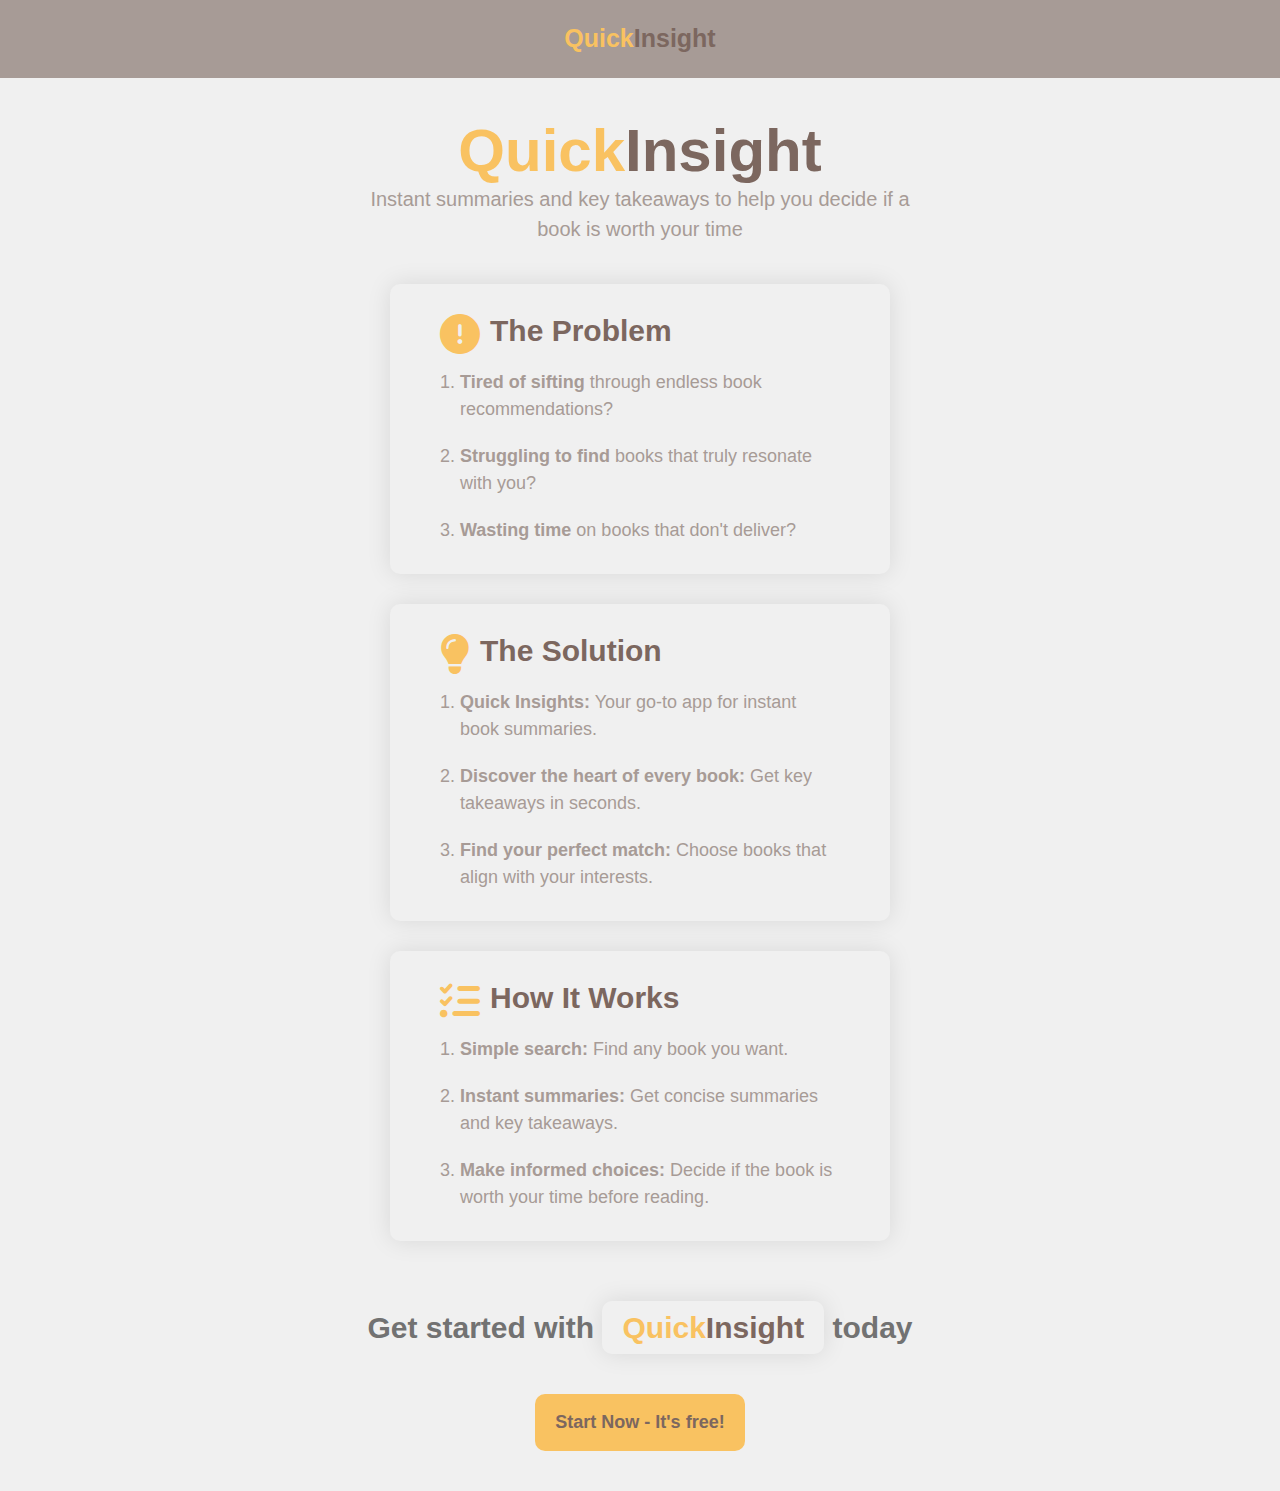
<file: index.html>
<!DOCTYPE html>
<html lang="en">
  <head>
    <meta charset="UTF-8" />
    <meta name="viewport" content="width=device-width, initial-scale=1.0" />
    <title>QuickInsight | Instant book summaries and keytakeaways</title>
    <link
      rel="apple-touch-icon"
      sizes="180x180"
      href="images/apple-touch-icon.png"
    />
    <link
      rel="icon"
      type="image/png"
      sizes="32x32"
      href="images/favicon-32x32.png"
    />
    <link
      rel="icon"
      type="image/png"
      sizes="16x16"
      href="images/favicon-16x16.png"
    />
    <link rel="manifest" href="images/site.webmanifest" />
    <link
      rel="stylesheet"
      href="https://cdnjs.cloudflare.com/ajax/libs/font-awesome/6.6.0/css/all.min.css"
    />
    <link
      rel="stylesheet"
      href="https://cdnjs.cloudflare.com/ajax/libs/font-awesome/6.6.0/css/all.min.css"
    />
    <link rel="stylesheet" href="css/style.css" />
  </head>
  <body>
    <nav class="nav">
      <div class="brand">
        <span class="brand__quick">Quick</span>
        <span class="brand__insight">Insight</span>
      </div>
    </nav>

    <div class="container">
      <div class="hero">
        <h1 class="hero__title">
          <div class="brand">
            <span class="brand__quick">Quick</span>
            <span class="brand__insight">Insight</span>
          </div>
        </h1>
        <p class="hero__subtitle">
          Instant summaries and key takeaways to help you decide if a book is
          worth your time
        </p>
      </div>

      <section class="info">
        <div class="card">
          <header class="header">
            <i class="icon fa-solid fa-circle-exclamation"></i>
            <h2 class="heading">The Problem</h2>
          </header>
          <ol class="list">
            <li>
              <b>Tired of sifting</b> through endless book recommendations?
            </li>
            <li>
              <b>Struggling to find </b> books that truly resonate with you?
            </li>
            <li><b>Wasting time</b> on books that don't deliver?</li>
          </ol>
        </div>
        <div class="card">
          <header class="header">
            <i class="icon fa-solid fa-lightbulb"></i>
            <h2 class="heading">The Solution</h2>
          </header>
          <ol class="list">
            <li>
              <b>Quick Insights:</b> Your go-to app for instant book summaries.
            </li>
            <li>
              <b>Discover the heart of every book:</b> Get key takeaways in
              seconds.
            </li>
            <li>
              <b>Find your perfect match:</b> Choose books that align with your
              interests.
            </li>
          </ol>
        </div>
        <div class="card">
          <header class="header">
            <i class="icon fa-solid fa-list-check"></i>
            <h2 class="heading">How It Works</h2>
          </header>
          <ol class="list">
            <li><b>Simple search:</b> Find any book you want.</li>
            <li>
              <b>Instant summaries:</b> Get concise summaries and key takeaways.
            </li>
            <li>
              <b>Make informed choices:</b> Decide if the book is worth your
              time before reading.
            </li>
          </ol>
        </div>
      </section>

      <section class="cta">
        <h2>
          Get started with
          <span class="cta__brand"
            ><span class="quick">Quick</span
            ><span class="insight">Insight</span></span
          >
          today
        </h2>
        <a href="./app.html" class="button cta__button"
          >Start Now &dash; It's free!</a
        >
      </section>
    </div>
  </body>
</html>
</file>
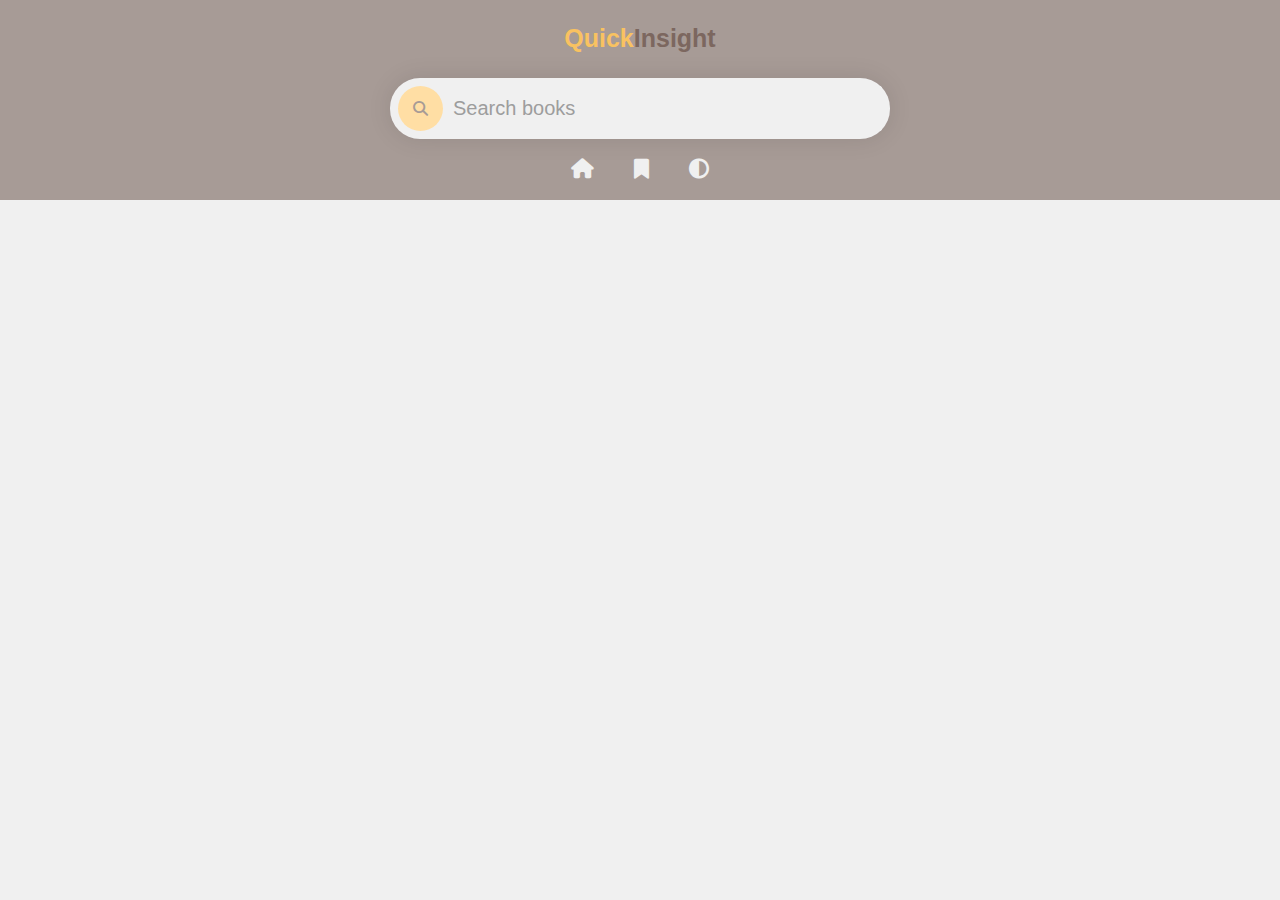
<file: app.html>
<!DOCTYPE html>
<html lang="en">
  <head>
    <meta charset="UTF-8" />
    <meta name="viewport" content="width=device-width, initial-scale=1.0" />
    <title>QuickInsight | App</title>
    <link
      rel="apple-touch-icon"
      sizes="180x180"
      href="images/apple-touch-icon.png"
    />
    <link
      rel="icon"
      type="image/png"
      sizes="32x32"
      href="images/favicon-32x32.png"
    />
    <link
      rel="icon"
      type="image/png"
      sizes="16x16"
      href="images/favicon-16x16.png"
    />
    <link rel="manifest" href="images/site.webmanifest" />
    <link
      rel="stylesheet"
      href="https://cdnjs.cloudflare.com/ajax/libs/font-awesome/6.6.0/css/all.min.css"
    />
    <link
      rel="stylesheet"
      href="https://cdnjs.cloudflare.com/ajax/libs/font-awesome/6.6.0/css/all.min.css"
    />
    <link rel="stylesheet" href="css/style.css" />
    <script type="importmap" defer>
      {
        "imports": {
          "@google/generative-ai": "https://esm.run/@google/generative-ai"
        }
      }
    </script>
    <script src="./js/app.js" type="module" defer></script>
  </head>
  <body>
    <nav class="nav">
      <div class="brand">
        <span class="brand__quick">Quick</span>
        <span class="brand__insight">Insight</span>
      </div>

      <div class="input">
        <i class="input__icon icon fa-solid fa-magnifying-glass"></i>
        <input class="input__text" type="text" placeholder="Search books" />
      </div>

      <ul class="nav__list">
        <li class="nav__item" id="home">
          <a href="index.html"><i class="icon fa-solid fa-house"></i></a>
        </li>
        <li class="nav__item" id="bookmarks">
          <i class="icon fa-solid fa-bookmark"></i>
        </li>
        <li class="nav__item" id="dark-mode">
          <i class="icon fa-solid fa-circle-half-stroke"></i>
        </li>
      </ul>
    </nav>

    <main class="main grid"></main>
  </body>
</html>
</file>
<file: css/style.css>
@import url("https://fonts.googleapis.com/css2?family=Inter:ital,opsz,wght@0,14..32,100..900;1,14..32,100..900&display=swap");

*,
*::before,
*::after {
  box-sizing: border-box;
  margin: 0;
  padding: 0;
}

/* Variables */
:root {
  --color-black: #222222;
  --color-white: #f0f0f0;
  --color-gray-light: #d4d4d4;
  --color-gray-dark: #9d9d9d;
  --color-brown-dark: #7c675f;
  --color-brown-light: #a79b96;
  --color-yellow-dark: rgb(249, 194, 97);
  --color-yellow-light: rgb(255, 222, 164);
  --box-shadow: 0 0 25px rgba(0, 0, 0, 0.1);
  --border-radius: 10px;
}

html {
  font-size: 62.5%;
}

body {
  font-family: sans-serif;
  line-height: 1.5;
  background: var(--color-white);
}

body.dark-mode {
  --color-white: #222222;
  --color-black: #f0f0f0;
  --color-gray-dark: #d4d4d4;
  --color-gray-light: #9d9d9d;
  --color-brown-light: #7c675f;
  --color-brown-dark: #a79b96;
  --color-yellow-light: rgb(249, 194, 97);
  --color-yellow-dark: rgb(255, 222, 164);
}

body.dark-mode .button {
  background: rgb(249, 194, 97);
  color: #7c675f;
}

body.dark-mode .button:hover {
  background: rgb(255, 222, 164);
}

/* Typography */
h1,
h2,
h3 {
  line-height: 1.1;
}

h1 {
  font-size: 6rem;
}

h2 {
  font-size: 4rem;
}

h3 {
  font-size: 3rem;
}

p {
  font-size: 2rem;
}

/* Container */
.container {
  max-width: 1300px;
  margin: 0 auto;
  padding: 4rem;
}

/* Grid */
.grid {
  display: grid;
  grid-template-columns: repeat(auto-fit, minmax(130px, 1fr));
  gap: 6rem;
}

/* Main */
.main {
  max-width: 130rem;
  margin: 0 auto;
  padding: 6rem;
}

/* Icon */
.icon {
  font-size: 4rem;
}

/* Brand */
.brand {
  font-size: 2rem;
  font-weight: bold;
  display: flex;
}

.brand__quick {
  color: var(--color-yellow-dark);
}

.brand__insight {
  color: var(--color-brown-dark);
}

/* Button */
.button {
  background: var(--color-yellow-dark);
  border-radius: var(--border-radius);
  border: none;
  color: var(--color-brown);
  cursor: pointer;
  font-size: 2rem;
  padding: 2rem 2.5rem;
  text-decoration: none;
  transition: 0.3s;
}

.button .icon {
  margin-right: 1rem;
  font-size: 2rem;
}

.button:hover {
  background: var(--color-yellow-light);
  color: var(--color-brown);
}

/* Input */
.input {
  background: var(--color-white);
  border-radius: 30px;
  box-shadow: var(--box-shadow);
  display: flex;
  padding: 0.8rem;
  transition: 0.3s;
  overflow: hidden;
}

.input:hover {
  transform: translateY(-7px);
}

.input__icon {
  background: var(--color-yellow-light);
  color: var(--color-brown-light);
  border-radius: 50%;
  font-size: 1.5rem;
  margin-right: 1rem;
  padding: 1.5rem;
}

.input__text {
  background: var(--color-white);
  color: var(--color-brown-dark);
  border: none;
  font-size: 2rem;
  outline: none;
  width: 100%;
}

.input__text::placeholder {
  color: var(--color-gray-dark);
}

/* Nav */
.nav {
  background: var(--color-brown-light);
  align-items: center;
  display: flex;
  flex-direction: column;
  gap: 2rem;
  justify-content: center;
  padding: 2rem;
}

.nav .brand {
  font-size: 2.5rem;
}

.nav__list {
  display: flex;
  gap: 4rem;
  list-style: none;
}

.nav__item {
  cursor: pointer;
}

.nav__item:hover .icon {
  color: var(--color-yellow-dark);
}

.nav__item .icon {
  font-size: 2rem;
  transition: 0.3s;
  color: var(--color-white);
}

.nav .input {
  align-self: stretch;
  margin: 0 auto;
  width: 100%;
  max-width: 50rem;
}

@media screen and (min-width: 1300px) {
  .nav {
    flex-direction: row;
    justify-content: space-between;
  }
}

/* Header */
.header {
  display: flex;
  margin-bottom: 1.5rem;
  color: var(--color-brown-dark);
}

.header .icon {
  margin-right: 1rem;
  color: var(--color-yellow-dark);
}

/* Card */
.card {
  background: var(--color-white);
  border-radius: var(--border-radius);
  box-shadow: var(--box-shadow);
  padding: 2rem;
}

/* List */
.list {
  font-size: 1.8rem;
  display: flex;
  flex-direction: column;
  gap: 2rem;
  padding-left: 2rem;
  color: var(--color-brown-light);
}

/* Modal */
.modal {
  background: rgba(0, 0, 0, 0.5);
  height: 100%;
  left: 0;
  position: fixed;
  top: 0;
  width: 100%;
  display: none;
  color: var(--color-brown-dark);
  z-index: 2;
}

.modal--active {
  display: block;
}

.modal__card {
  border-radius: var(--border-radius);
  height: 90%;
  left: 50%;
  margin-top: 4rem;
  max-width: 100rem;
  overflow: auto;
  padding: 6rem 4rem;
  position: relative;
  top: 50%;
  transform: translateX(-50%) translateY(-50%);
  width: 90%;
}

.modal__header {
  display: flex;
  justify-content: space-between;
  gap: 6rem;
  align-items: start;
  margin-bottom: 3rem;
}

.modal__close {
  transition: 0.3s;
  cursor: pointer;
}

.modal__close:hover {
  transform: scale(1.2);
}

.modal__content {
  margin-bottom: 4rem;
}

.modal__content .icon {
  font-size: 3rem;
}

.modal__content .list {
  list-style: none;
  padding-left: 0;
  font-size: 2rem;
}

.modal .button {
  display: block;
  margin: 0 auto;
}

.modal__summary {
  color: var(--color-brown-light);
}

/* Loader */
.modal--loader .modal__card {
  max-width: auto;
  width: max-content;
  height: auto;
  padding: 2.5rem;
}

.modal--loader .modal__header {
  margin-bottom: 0;
}

.modal--loader h2 {
  font-size: 2rem;
  font-weight: 400;
}

.modal--loader .icon {
  color: var(--color-yellow-dark);
  margin-right: 1rem;
  font-size: 2rem;
}

/* Book */
.book {
  cursor: pointer;
  transition: 0.3s;
  display: flex;
  flex-direction: column;
}

.book:hover {
  transform: translateY(-7px);
}

.book__cover {
  display: block;
  margin-bottom: 1.5rem;
  box-shadow: var(--box-shadow);
}

.book__details {
  display: flex;
  flex-direction: column;
  gap: 0.5rem;
}

.book__title,
.book__author {
  font-size: 1.8rem;
  color: var(--color-brown-dark);
}

.book__category {
  font-size: 1.2rem;
  background: #ccc;
  padding: 0.5rem;
  border-radius: 5px;
  align-self: flex-start;
  background: var(--color-yellow-light);
}

/* Bookmarks */
.bookmarks .header {
  margin-bottom: 4rem;
  display: flex;
  justify-content: center;
  flex-wrap: wrap;
  text-align: center;
}

.bookmarks .heading {
  color: var(--color-brown-dark);
}
.bookmarks__list {
  display: grid;
  gap: 2rem;
  grid-template-columns: repeat(auto-fill, minmax(130px, 1fr));
}

.bookmarks__image {
  cursor: pointer;
  transition: 0.3s;
  box-shadow: var(--box-shadow);
}

.bookmarks__image:hover {
  transform: translateY(-7px);
}

/* Hero */
.hero {
  text-align: center;
  display: flex;
  flex-direction: column;
  justify-content: center;
  align-items: center;
  margin-bottom: 4rem;
}

.hero .brand {
  font-size: 6rem;
  display: flex;
  justify-content: center;
  flex-wrap: wrap;
}

.hero__subtitle {
  color: var(--color-brown-light);
  max-width: 55rem;
  text-align: center;
}

@media screen and (min-width: 1300px) {
  .hero {
    align-items: flex-start;
  }

  .hero__subtitle {
    text-align: left;
  }
}

/* Info */
.info {
  display: grid;
  gap: 3rem;
}

.info .card {
  max-width: 50rem;
  margin: 0 auto;
  padding: 3rem 5rem;
  width: 100%;
  transition: 0.3s;
}

.info .card:hover {
  transform: translateY(-7px);
}

.info .card h2 {
  font-size: 3rem;
}

@media screen and (min-width: 1300px) {
  .info {
    display: grid;
    grid-template-columns: repeat(auto-fit, minmax(130px, 1fr));
  }

  .info .card {
    margin: unset;
  }
}

/* CTA */
.cta {
  display: flex;
  flex-direction: column;
  justify-content: center;
  text-align: center;
  margin: 0 auto;
  margin-top: 6rem;
}

.cta h2 {
  font-size: 3rem;
  color: #727272;
  margin-bottom: 4rem;
}

.cta__brand {
  box-shadow: 0 0 24px rgba(0, 0, 0, 0.1);
  padding: 1rem 2rem;
  border-radius: 10px;
  display: flex;
  flex-direction: column;
  margin: 0 auto;
  width: max-content;
}

.cta h2 .quick {
  color: var(--color-yellow-dark);
}
.cta h2 .insight {
  color: var(--color-brown-dark);
}

.cta__button {
  align-self: center;
  padding: 1.5rem 2rem;
  font-size: 1.8rem;
  color: var(--color-brown-dark);
  font-weight: bold;
}

.cta__button:hover {
  color: var(--color-brown-dark);
}

@media screen and (min-width: 400px) {
  .cta__brand {
    display: inline-block;
  }
}
</file>
